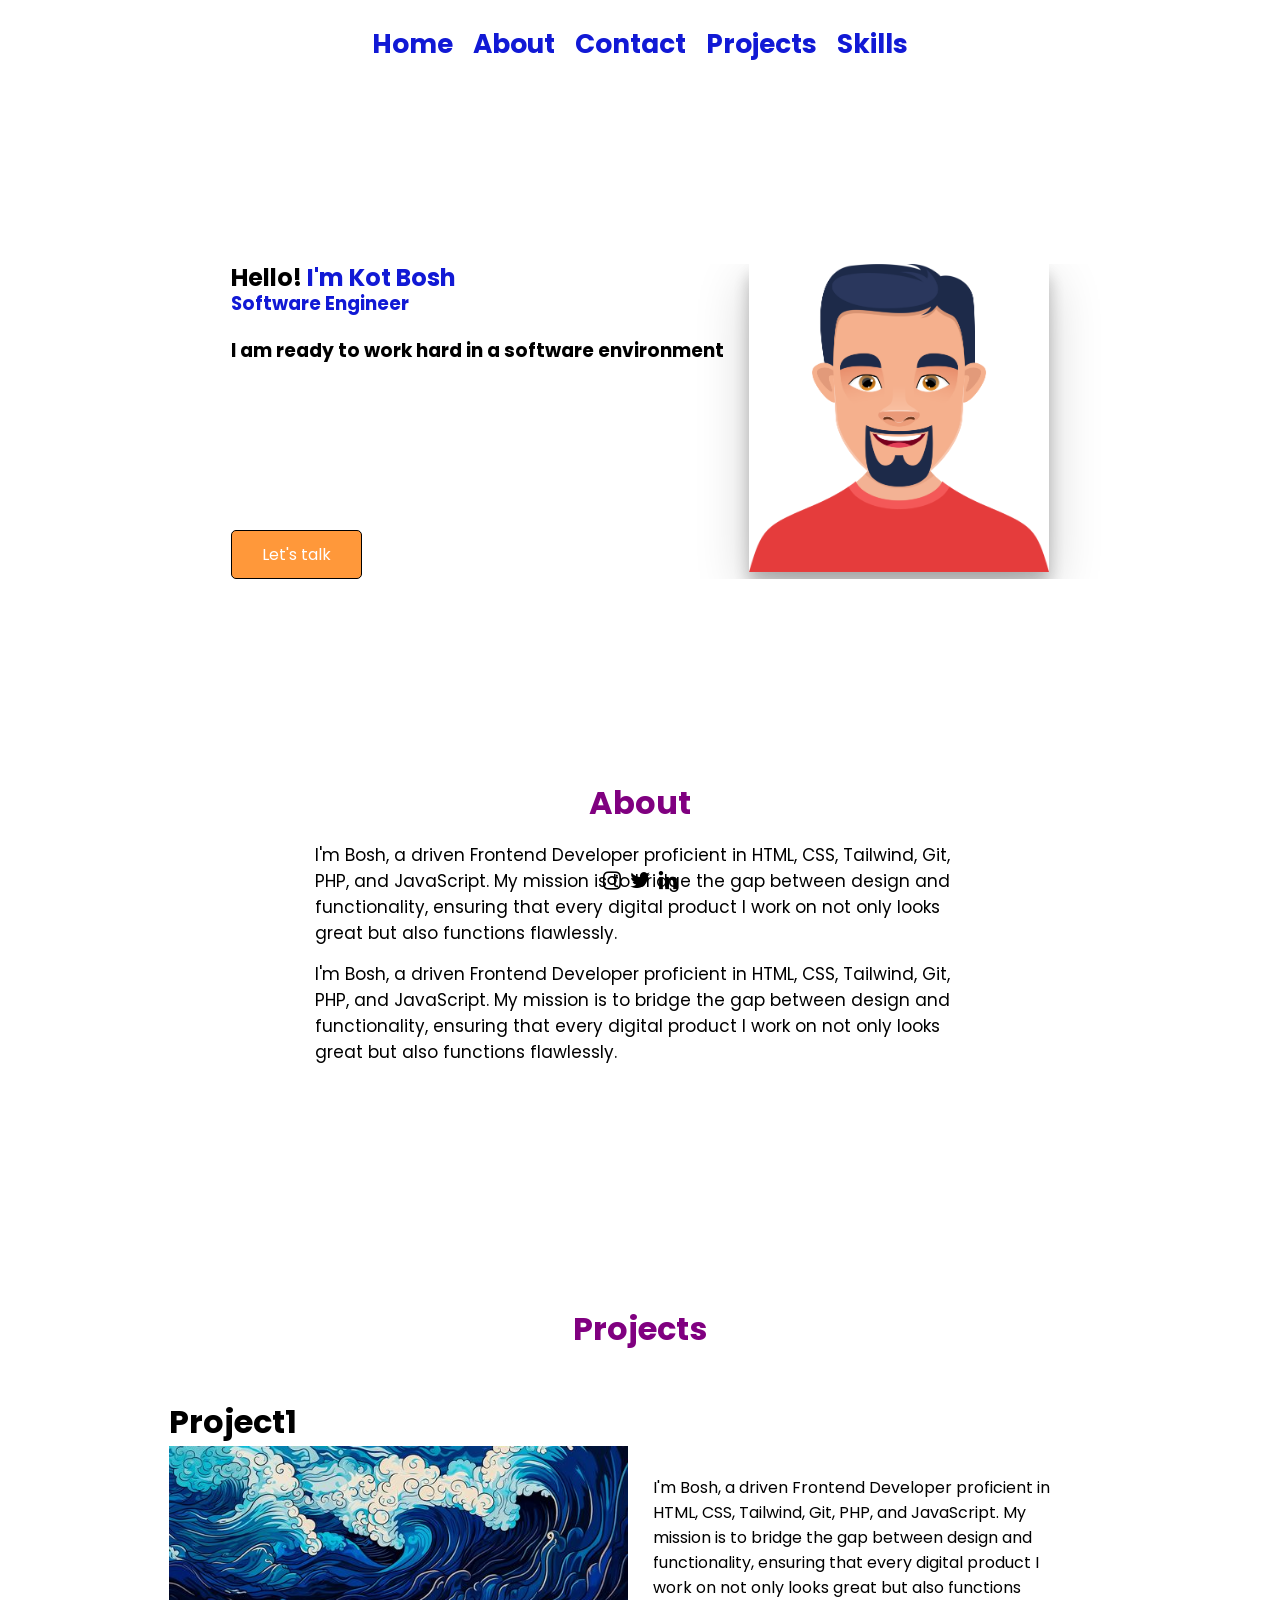
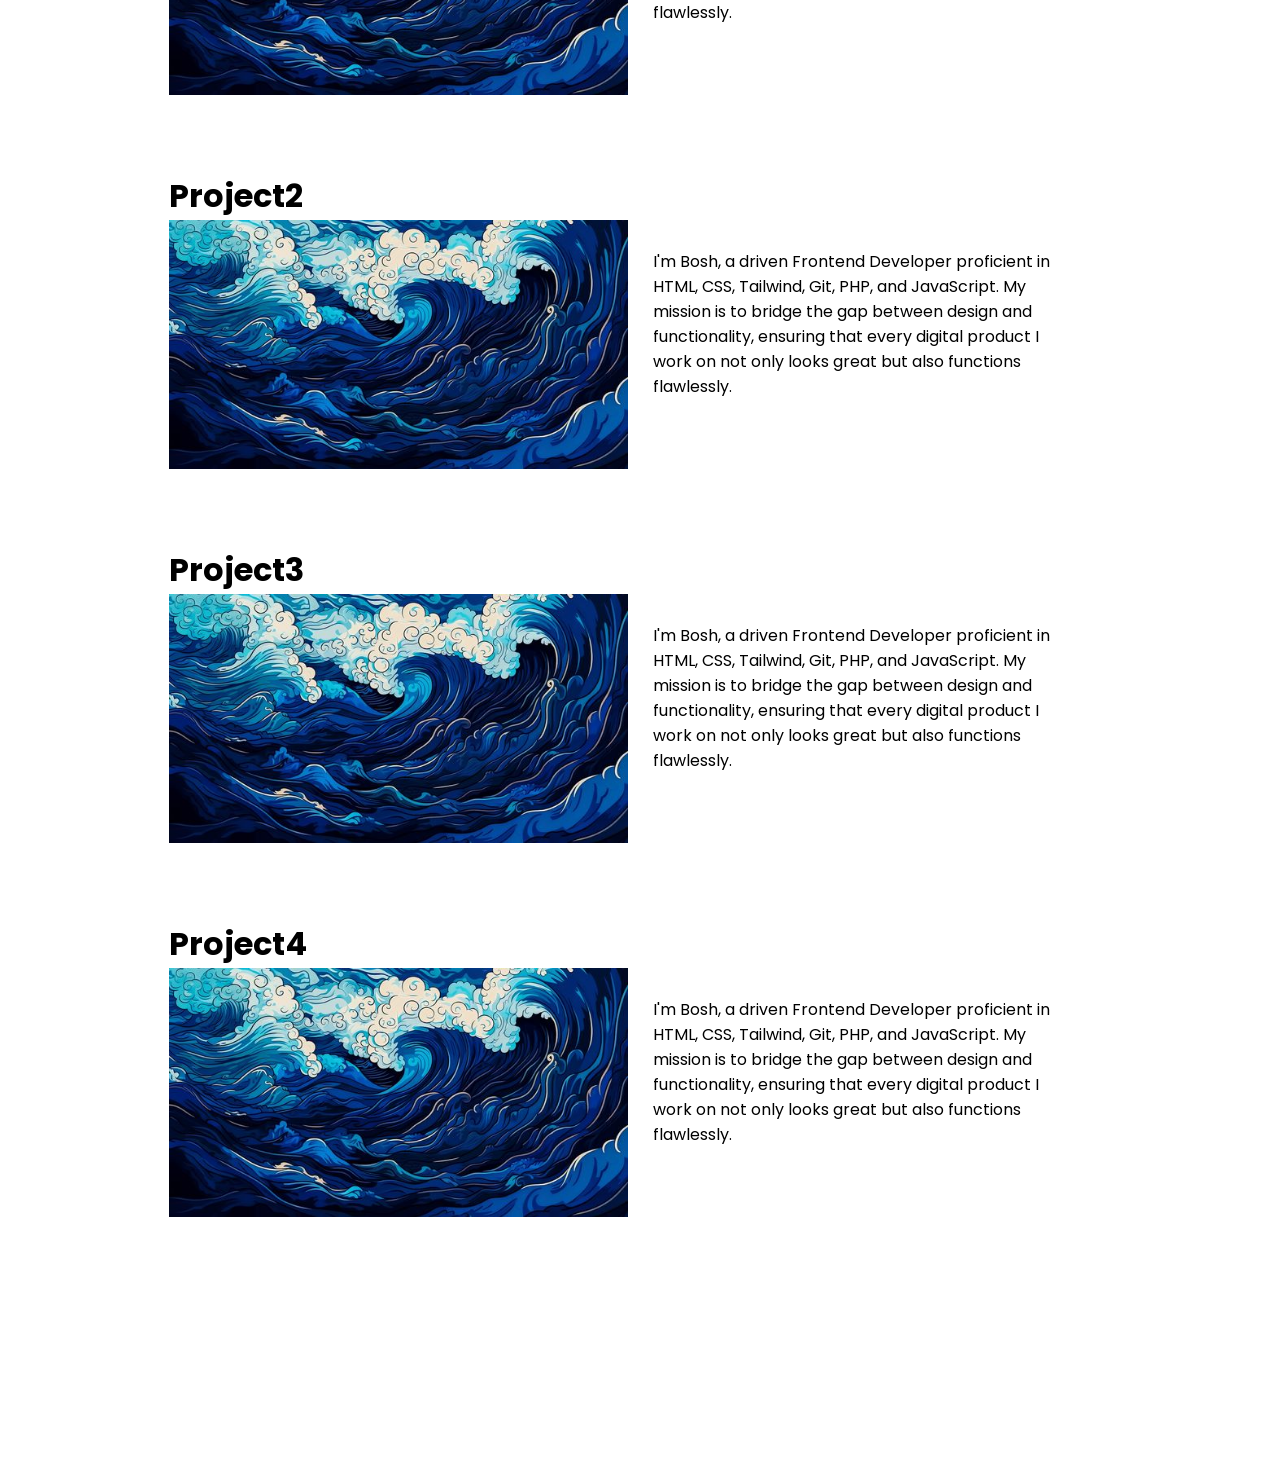
<file: index.html>
<!DOCTYPE html>
<html lang="en">
  <head>
    <meta charset="UTF-8" />

    <meta
      http-equiv="Cache-Control"
      content="no-store, no-cache, must-revalidate, max-age=0"
    />
    <link rel="stylesheet" href="c3301.css" />
    <link
      href="https://unpkg.com/boxicons@2.1.4/css/boxicons.min.css"
      rel="stylesheet"
    />
    <meta name="viewport" content="width=device-width, initial-scale=1.0" />
    <script src="c3301.js"></script>
    <title>Personal Portfolio Renewed</title>
  </head>

  <body>
    <nav class="navbar">
      <a href="#">Home</a>
      <a href="#">About</a>
      <a href="#">Contact</a>
      <a href="#">Projects</a>
      <a href="#">Skills</a>
    </nav>

    <section id="home" class="home">
      <div class="text-col">
        <h1><span>Hello!</span> I'm Kot Bosh</h1>
        <h3 class="software-engineer">Software Engineer</h3>
        <div class="text-home">
          <h3>I am ready to work hard in a software environment</h3>
          <button class="button button1">Let's talk</button>
        </div>
      </div>
      <div class="image-col">
        <div class="img-container">
          <img
            class="man-img"
            src="./random_man.png"
            alt=""
            width="300px"
            height="304px"
          />
        </div>
      </div>
    </section>

    <div class="about">
      <h1>About</h1>
      <div class="descrip">
        <p>
          I'm Bosh, a driven Frontend Developer proficient in HTML, CSS,
          Tailwind, Git, PHP, and JavaScript. My mission is to bridge the gap
          between design and functionality, ensuring that every digital product
          I work on not only looks great but also functions flawlessly.
        </p>
        <p>
          I'm Bosh, a driven Frontend Developer proficient in HTML, CSS,
          Tailwind, Git, PHP, and JavaScript. My mission is to bridge the gap
          between design and functionality, ensuring that every digital product
          I work on not only looks great but also functions flawlessly.
        </p>
      </div>
      <div class="technologies">
        <img src="white-html.png" alt="" width="60px" height="60px" />
        <img src="white-css.png" alt="" width="60px" height="60px" />
        <img src="white-javascript.png" alt="" width="60px" height="60px" />
        <img src="white-php.png" alt="" width="60px" height="60px" />
      </div>
    </div>

    <h1 class="project-title">Projects</h1>
    <div class="projects">
      <div class="project1 project">
        <div class="project-left">
          <h1>Project1</h1>
          <img src="waves.jpg" alt="" width="400px" />
        </div>
        <div class="project-right">
          <p>
            I'm Bosh, a driven Frontend Developer proficient in HTML, CSS,
            Tailwind, Git, PHP, and JavaScript. My mission is to bridge the gap
            between design and functionality, ensuring that every digital
            product I work on not only looks great but also functions
            flawlessly.
          </p>
        </div>
      </div>

      <div class="project2 project">
        <div class="project-left">
          <h1>Project2</h1>
          <img src="waves.jpg" alt="" width="400px" />
        </div>
        <div class="project-right">
          <p>
            I'm Bosh, a driven Frontend Developer proficient in HTML, CSS,
            Tailwind, Git, PHP, and JavaScript. My mission is to bridge the gap
            between design and functionality, ensuring that every digital
            product I work on not only looks great but also functions
            flawlessly.
          </p>
        </div>
      </div>
      <div class="project3 project">
        <div class="project-left">
          <h1>Project3</h1>
          <img src="waves.jpg" alt="" width="400px" />
        </div>
        <div class="project-right">
          <p>
            I'm Bosh, a driven Frontend Developer proficient in HTML, CSS,
            Tailwind, Git, PHP, and JavaScript. My mission is to bridge the gap
            between design and functionality, ensuring that every digital
            product I work on not only looks great but also functions
            flawlessly.
          </p>
        </div>
      </div>

      <div class="project4 project">
        <div class="project-left">
          <h1>Project4</h1>
          <img src="waves.jpg" alt="" width="400px" />
        </div>
        <div class="project-right">
          <p>
            I'm Bosh, a driven Frontend Developer proficient in HTML, CSS,
            Tailwind, Git, PHP, and JavaScript. My mission is to bridge the gap
            between design and functionality, ensuring that every digital
            product I work on not only looks great but also functions
            flawlessly.
          </p>
        </div>
      </div>
    </div>

    <footer class="footer">
      <div class="home-sci">
        <a
          href="https://www.instagram.com/codewithlegion/?next=%2F"
          target="_blank"
          ><i class="bx bxl-instagram"></i
        ></a>
        <a href="#" target="_blank"><i class="bx bxl-twitter"></i></a>
        <a
          href="https://www.linkedin.com/in/rhys-maddever-718062283/"
          target="_blank"
          ><i class="bx bxl-linkedin"></i
        ></a>
      </div>
    </footer>
  </body>
</html>
</file>
<file: c3301.css>
@import url('https://fonts.googleapis.com/css2?family=Varela+Round&display=swap');
@import url('https://fonts.googleapis.com/css2?family=Lexend:wght@100..900&family=Varela+Round&display=swap');
@import url('https://fonts.googleapis.com/css2?family=Lexend:wght@100..900&family=Roboto+Mono:ital,wght@0,100..700;1,100..700&family=Varela+Round&display=swap');
@import url('https://fonts.googleapis.com/css2?family=Lexend:wght@100..900&family=Poppins:ital,wght@0,100;0,200;0,300;0,400;0,500;0,600;0,700;0,800;0,900;1,100;1,200;1,300;1,400;1,500;1,600;1,700;1,800;1,900&family=Roboto+Mono:ital,wght@0,100..700;1,100..700&family=Varela+Round&display=swap');

* {
    font-family: "Poppins", sans-serif;
    box-sizing: border-box;
    padding: 0;
    margin: 0;
    text-align: start;
    color: black;
    text-decoration: none;
}

:root {
    --bg-color-2: #12281F;
    --text-color: #ffffff;
    --text-span-and-hover: #61B882;
    --active-link: #5CBF63;
    --normal-button: #259650;
    --normal-btn-hover: #3c9961;
    --normal-btn-active: #3A8B5E;
    --normal-btn-bg: #FF983A;
}

body {
    backdrop-filter: blur(10px);
    /* background-image: url(rm218-bb-07.jpg); */
    background-size: cover;
    background-attachment: fixed;
    min-height: 100vh;
    /* padding-bottom: 100px; */
}

#home {
    overflow: hidden;
    display: grid;
    justify-content: center;
    gap: 25px;
    margin: 200px 0; 
    position: relative;
}

.home img {
    box-shadow: 0 12px 16px 0 rgba(0,0,0,0.24), 0 17px 50px 0 rgba(0,0,0,0.19);
}

.text-col {
    line-height: 1.2;
    grid-column: 1;
    text-align: start;
}

.text-home {
    margin: 25px 0;
}

.image-col {
    grid-column: 2;
}

.image-col img {
    height: 308px;
}

.text-col h1, .software-engineer {
    color: #1119D5; /* Updated with green theme color */
}

.navbar a {
    position: relative;
    font-size: 1.1em;
    color: #1119D5;
    font-weight: bold;
}

.navbar a::after {
    content: '';
    position: absolute;
    bottom: 0;
    left: 0;
    width: 100%;
    height: 3px;
    background-color: rgb(146, 6, 146); /* Updated with green theme color */
    transform: scaleX(0);
    transform-origin: left;
    transition: transform 0.5s ease-in-out;
}

.navbar a:hover::after {
    transform: scaleX(1);
}

.home-sci a {
    font-size: 1.5rem;
}

.navbar {
    display: flex;
    justify-content: center;
    gap: 20px;
    margin-top: 1.5rem;
    font-size: x-large;
}

.footer {
    position: absolute;
    bottom: 0;
}

.about {
    margin: 60px 0;
    display: flex;
    flex-direction: column;
    justify-content: center;
    align-items: center;
}

.technologies {
    display: flex;
    gap: 20px;
}

.about h1, .projects-heading h1 {
    text-align: center;
    font-size: 32px;
}

.about h1 {
    color: purple;
}

.descrip, .projects-text {
    text-align: center;
    width: 650px;
    font-size: 17px;
    margin: 15px 0;
    font-family: "Lexend", sans-serif;
}

.descrip p {
    margin-bottom: 15px;
}

.button1 {
    background-color: var(--normal-btn-bg); /* Green theme button color */
    color: white;
    padding: 11px 30px;
    border-radius: 5px;
    text-align: center;
    text-decoration: none;
    border: 1px solid black;
    font-size: 16px;
    cursor: pointer;
    transition-duration: 0.4s;
    position: absolute;
    bottom: 0;
}

.button1:hover {
    background-color: rgb(155, 0, 155); /* Green theme button hover color */
    box-shadow: 0 12px 16px 0 rgba(0,0,0,0.24), 0 17px 50px 0 rgba(0,0,0,0.19);
}

.project {
    display: grid;
    grid-template-columns: 1fr 1fr; /* Define two equal-width columns */
    gap: 25px; /* Optional: Adds space between the columns */
    padding: 1.5625rem 0; /* Create space between each project, 25px */
    align-items: center;
}

.project-left {
    justify-self: end;
}

.project {
    margin: 20px 0;
}

.project-left img {
    height: 249px;
    width: 459px;
}

.project-right {
    max-width: 25rem;
    text-align: start;
/*     align-self: center; */
}


.project-title {
    margin-top: 9.375rem;
    margin-bottom: 1.25rem;
    text-align: center;
    color: purple;
}

.card img:hover {
    transform: scale(1.01);
}

.footer {
    /* position: fixed;
    position: absolute; */
    position: sticky;
    left: 0; /* this sets the width to 100percent, better than width: 100vw; as it doesn't affect the scrollbar */
    right: 0;
    bottom: 0; /* Ensure it sticks to the bottom */
    display: flex;
    justify-content: center; /* Horizontally center the content */
    align-items: center; /* Vertically center the content */
    gap: 5px;
    margin: 100px 0;
}


@media screen and (max-width: 490px) {
    body {
        margin: 0 10px;
    }
    #home {
        display: flex;
        justify-content: center;
        flex-direction: column;
    }
    .descrip, .projects-text {
        font-size: 14px;
        max-width: fit-content;
    }
    .technologies img {
        width: 50px;
        height: 50px;
    }
    .card_n img {
        width: 15.625rem;
    }
    .card-text {
        font-size: 12px;
        max-width: 15.625rem;
    }
    .navbar {
        display: flex;
        justify-content: center;
    }
    .navbar a {
        font-size: 1.375rem;
    }
    .descrip {
        max-width: 100%;
    }
    .projects {
        /* display: flex;
        justify-content: center;
        align-items: center; */
    }
}
</file>
